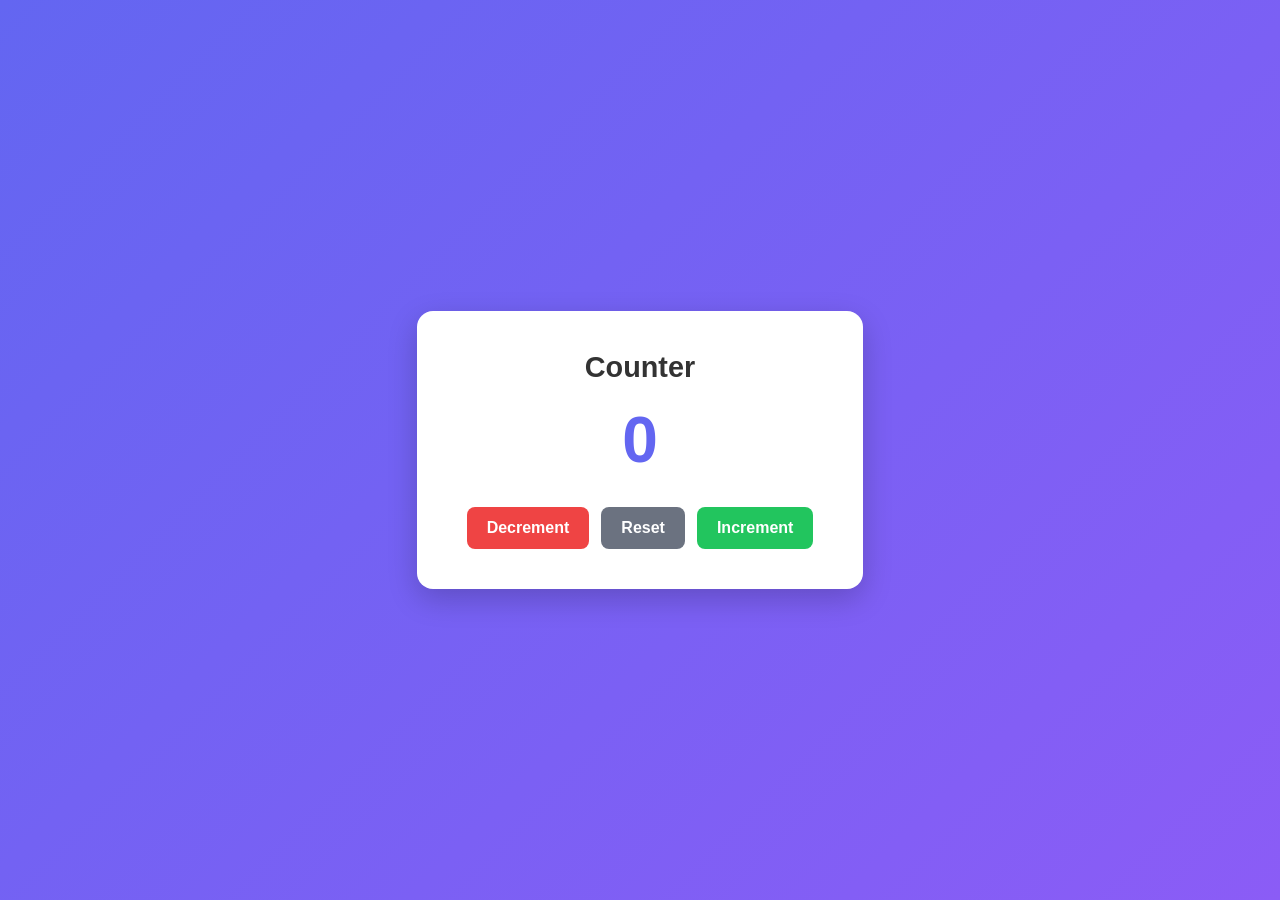
<file: questline-2/index.html>
<!DOCTYPE html>
<html lang="en">
<head>
  <meta charset="UTF-8">
  <meta name="viewport" content="width=device-width, initial-scale=1.0">
  <title>Counter App</title>
  <link rel="stylesheet" href="style.css">
</head>
<body>
  <div class="counter-card">
    <h1>Counter</h1>
    <p id="counter-value">0</p>
 
    <div class="button-row">
      <button id="decrement-btn">Decrement</button>
      <button id="reset-btn">Reset</button>
      <button id="increment-btn">Increment</button>
    </div>
  </div>
 
  <script src="script.js"></script>
</body>
</html>
</file>
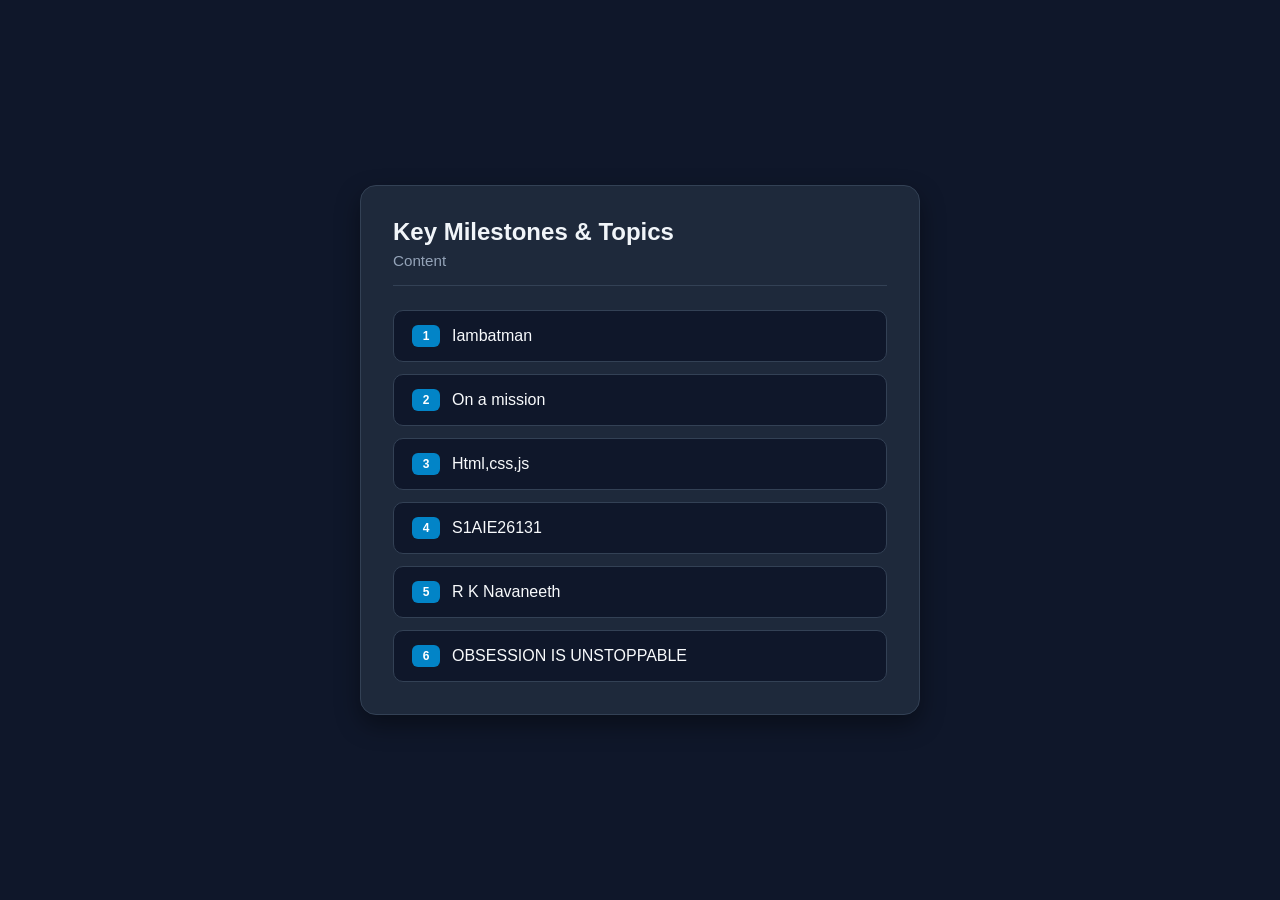
<file: questline-2/array-to-list/index.html>
<!DOCTYPE html>
<html lang="en">
<head>
  <meta charset="UTF-8" />
  <meta name="viewport" content="width=device-width, initial-scale=1.0" />
  <title>Array to Dynamic List</title>
  <link rel="stylesheet" href="style.css" />
</head>
<body>

  <main class="card">
    <header class="card-header">
      <h1>Key Milestones & Topics</h1>
      <p>Content </p>
    </header>

    <!-- The target list element where JS will inject items -->
    <ul id="content-list" class="styled-list"></ul>
  </main>

  <script src="script.js"></script>
</body>
</html>
</file>
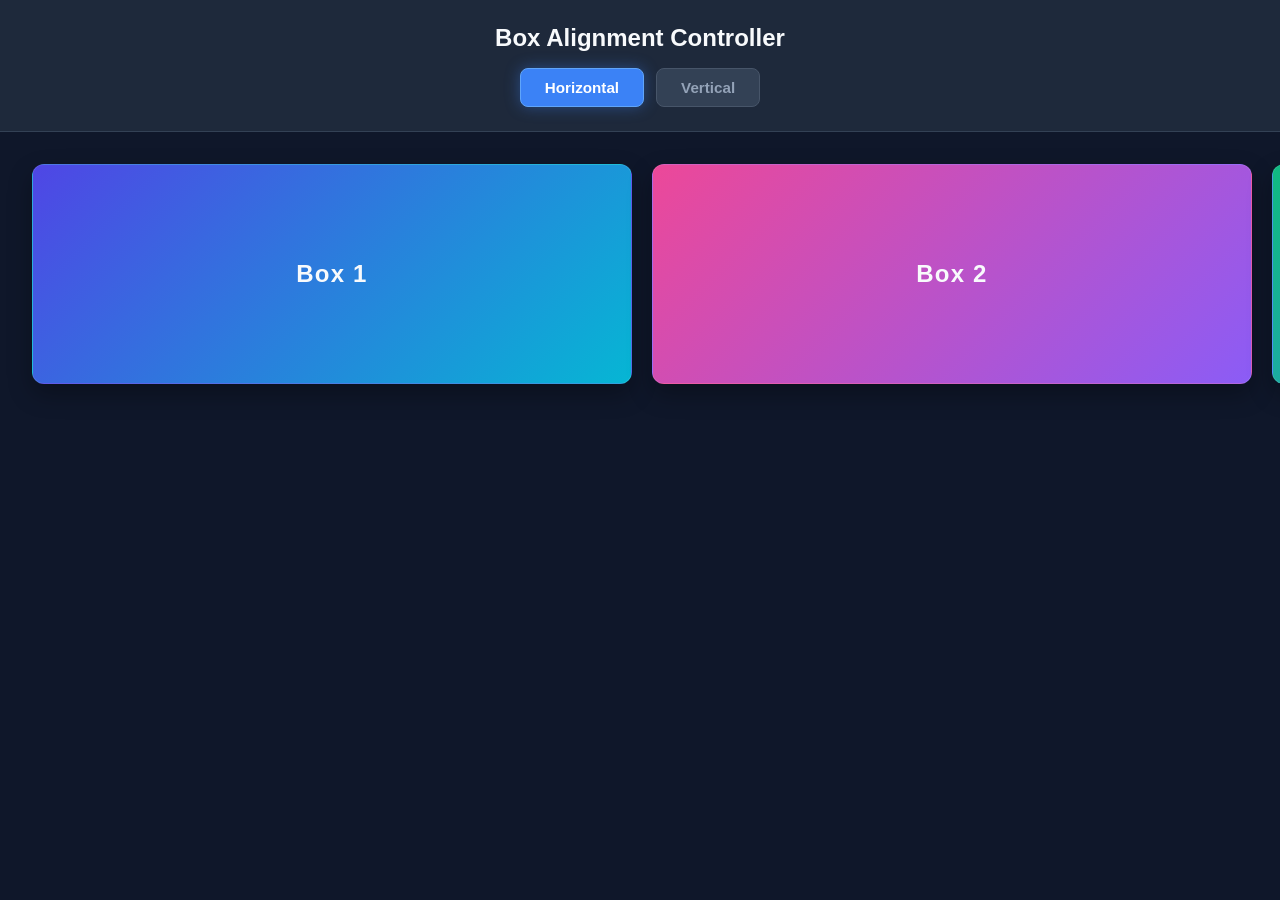
<file: questline-2/box-alignment/Index.html>
<!DOCTYPE html>
<html lang="en">
<head>
  <meta charset="UTF-8" />
  <meta name="viewport" content="width=device-width, initial-scale=1.0" />
  <title>Box Alignment</title>
  <link rel="stylesheet" href="style.css" />
</head>
<body>

  <header class="header">
    <h1>Box Alignment Controller</h1>
    <div class="controls">
      <button id="btn-horizontal" class="btn active">Horizontal</button>
      <button id="btn-vertical" class="btn">Vertical</button>
    </div>
  </header>

  <!-- Container for the 4 boxes -->
  <main class="viewport">
    <div id="box-container" class="container layout-horizontal">
      <div class="box box-1">Box 1</div>
      <div class="box box-2">Box 2</div>
      <div class="box box-3">Box 3</div>
      <div class="box box-4">Box 4</div>
    </div>
  </main>

  <script src="script.js"></script>
</body>
</html>
</file>
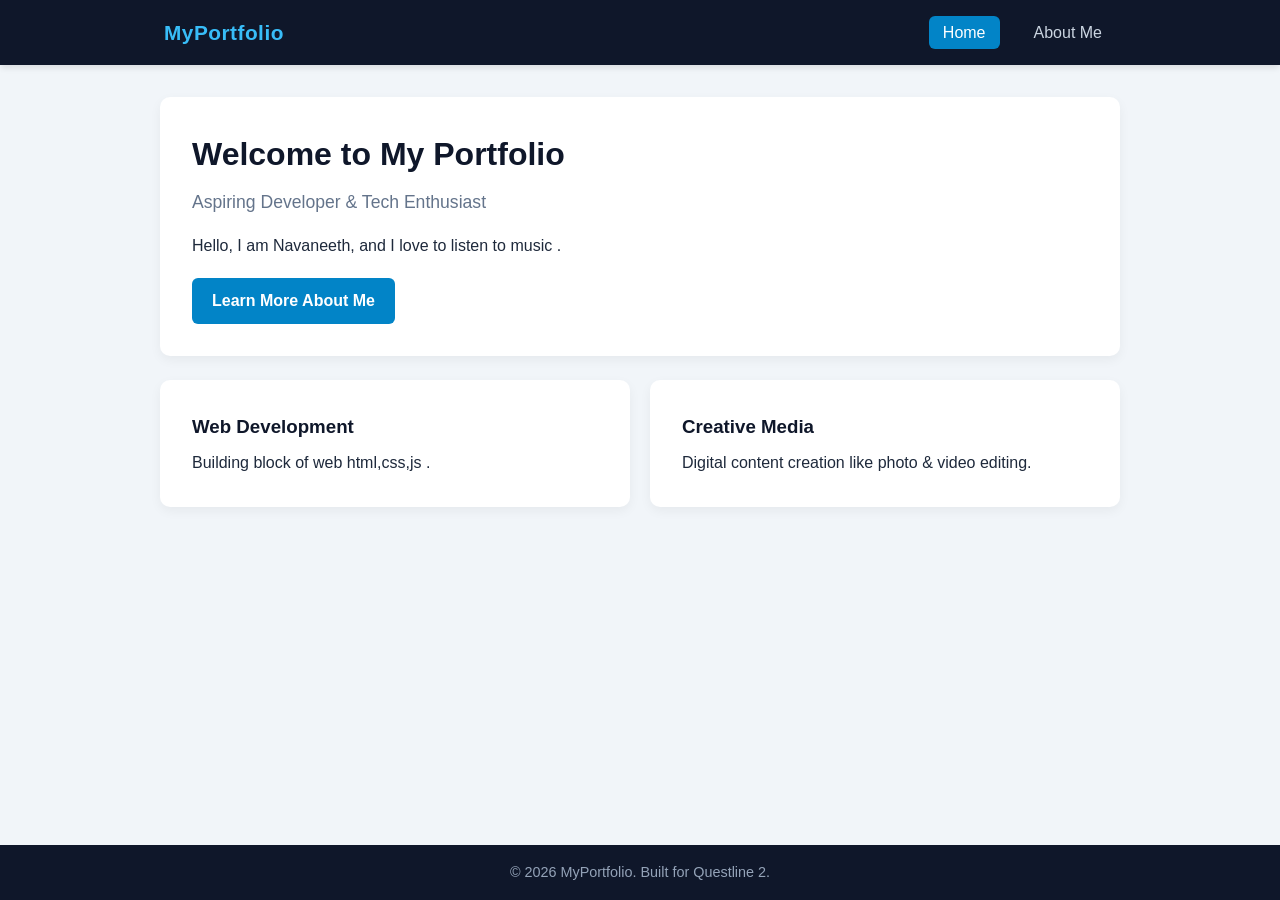
<file: questline-2/multipage-portfolio/index.html>
<!DOCTYPE html>
<html lang="en">
<head>
  <meta charset="UTF-8" />
  <meta name="viewport" content="width=device-width, initial-scale=1.0" />
  <title>Portfolio | Home</title>
  <link rel="stylesheet" href="style.css" />
</head>
<body>

  <!-- Shared Navigation Bar -->
  <header class="site-header">
    <nav class="navbar">
      <div class="logo">MyPortfolio</div>
      <ul class="nav-links">
        <li><a href="index.html" class="active">Home</a></li>
        <li><a href="about.html">About Me</a></li>
      </ul>
    </nav>
  </header>

  <!-- Main Content -->
  <main class="main-container">
    <section class="hero-section">
      <div class="card">
        <h1>Welcome to My Portfolio</h1>
        <p class="tagline">Aspiring Developer & Tech Enthusiast</p>
        <p>
          Hello, I am Navaneeth, and I love to listen to music .
        </p>
        <div class="action-buttons">
          <a href="about.html" class="btn-primary">Learn More About Me</a>
        </div>
      </div>
    </section>

    <section class="highlights-grid">
      <div class="card mini-card">
        <h3>Web Development</h3>
        <p>Building block of web html,css,js .</p>
      </div>
      <div class="card mini-card">
        <h3>Creative Media</h3>
        <p>Digital content creation like photo & video editing.</p>
    
    </section>
  </main>

  <footer class="site-footer">
    <p>&copy; 2026 MyPortfolio. Built for Questline 2.</p>
  </footer>

</body>
</html>
</file>
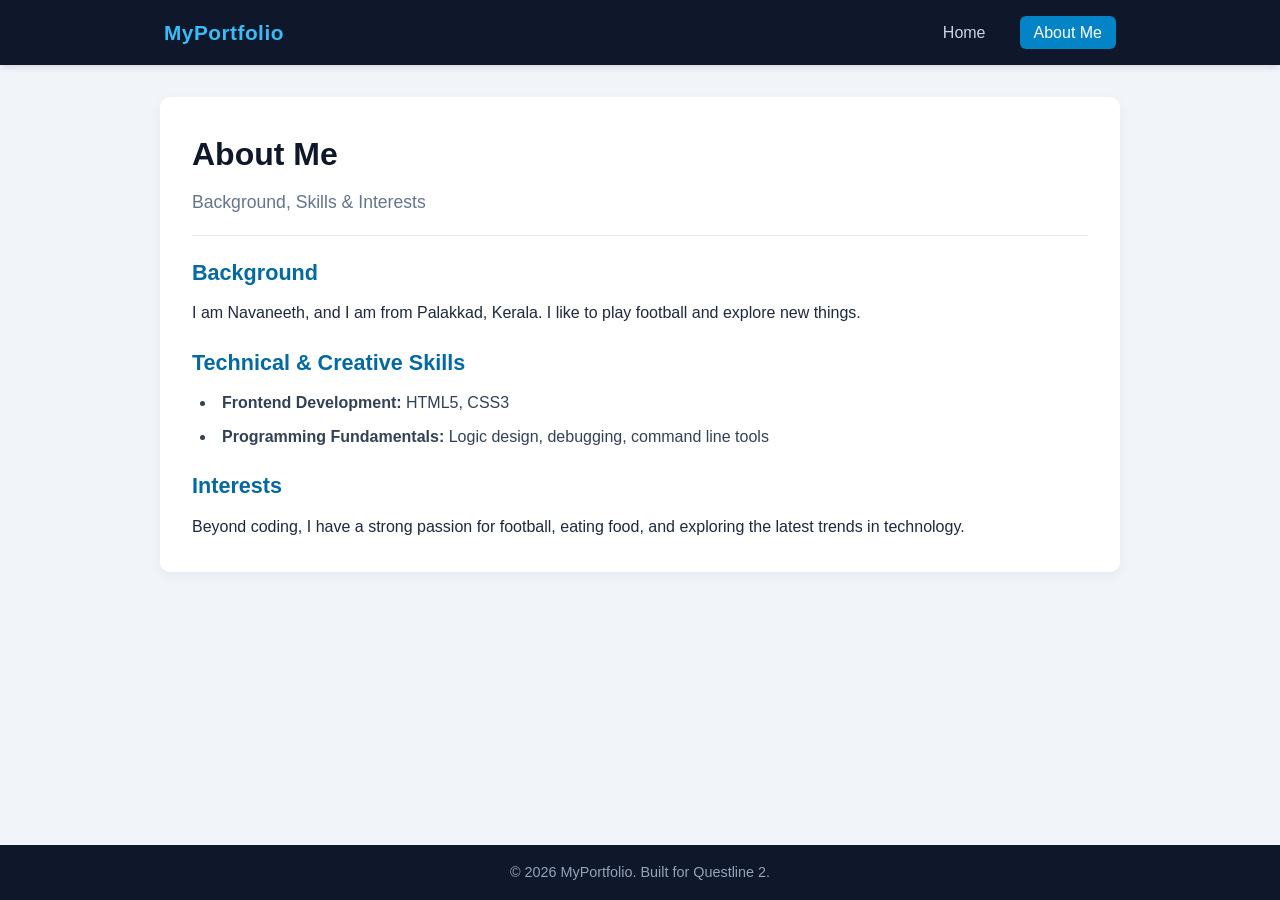
<file: questline-2/multipage-portfolio/about.html>
<!DOCTYPE html>
<html lang="en">
<head>
  <meta charset="UTF-8" />
  <meta name="viewport" content="width=device-width, initial-scale=1.0" />
  <title>Portfolio | About Me</title>
  <link rel="stylesheet" href="style.css" />
</head>
<body>

  <!-- Shared Navigation Bar -->
  <header class="site-header">
    <nav class="navbar">
      <div class="logo">MyPortfolio</div>
      <ul class="nav-links">
        <li><a href="index.html">Home</a></li>
        <li><a href="about.html" class="active">About Me</a></li>
      </ul>
    </nav>
  </header>

  <!-- Main Content -->
  <main class="main-container">
    <section class="card">
      <h1>About Me</h1>
      <p class="subtitle">Background, Skills & Interests</p>
      <hr class="divider" />

      <h2>Background</h2>
      <p>
        I am Navaneeth, and I am from Palakkad, Kerala. I like to play football and explore new things.
      </p>

      <h2>Technical & Creative Skills</h2>
      <ul class="skills-list">
        <li><strong>Frontend Development:</strong> HTML5, CSS3 </li>
        <li><strong>Programming Fundamentals:</strong> Logic design, debugging, command line tools</li>
      </ul>

      <h2>Interests</h2>
      <p>
        Beyond coding, I have a strong passion for football, eating food, and exploring the latest trends in technology.
      </p>
    </section>
  </main>

  <footer class="site-footer">
    <p>&copy; 2026 MyPortfolio. Built for Questline 2.</p>
  </footer>

</body>
</html>
</file>
<file: questline-2/style.css>
* {
  box-sizing: border-box;
}

body {
  margin: 0;
  min-height: 100vh;
  display: flex;
  align-items: center;
  justify-content: center;
  font-family: 'Segoe UI', Arial, sans-serif;
  background: linear-gradient(135deg, #6366f1, #8b5cf6);
}

.counter-card {
  background: #ffffff;
  padding: 40px 50px;
  border-radius: 16px;
  box-shadow: 0 10px 30px rgba(0, 0, 0, 0.2);
  text-align: center;
}

h1 {
  margin-top: 0;
  color: #333;
  font-size: 1.8rem;
}

#counter-value {
  font-size: 4rem;
  font-weight: bold;
  color: #6366f1;
  margin: 10px 0 30px;
  transition: transform 0.15s ease;
}

.button-row {
  display: flex;
  gap: 12px;
  justify-content: center;
  flex-wrap: wrap;
}

button {
  padding: 12px 20px;
  font-size: 1rem;
  border: none;
  border-radius: 8px;
  cursor: pointer;
  font-weight: 600;
  transition: transform 0.1s ease, opacity 0.2s ease;
}

button:active {
  transform: scale(0.95);
}

#increment-btn {
  background-color: #22c55e;
  color: white;
}

#decrement-btn {
  background-color: #ef4444;
  color: white;
}

#reset-btn {
  background-color: #6b7280;
  color: white;
}

button:hover {
  opacity: 0.85;
}
</file>
<file: questline-2/array-to-list/style.css>
* {
  margin: 0;
  padding: 0;
  box-sizing: border-box;
}

body {
  font-family: -apple-system, BlinkMacSystemFont, "Segoe UI", Roboto, sans-serif;
  background-color: #0f172a;
  color: #f8fafc;
  min-height: 100vh;
  display: flex;
  align-items: center;
  justify-content: center;
  padding: 24px;
}

/* Container card */
.card {
  background-color: #1e293b;
  border: 1px solid #334155;
  border-radius: 16px;
  width: 100%;
  max-width: 560px;
  padding: 32px;
  box-shadow: 0 10px 25px rgba(0, 0, 0, 0.4);
}

.card-header {
  margin-bottom: 24px;
  border-bottom: 1px solid #334155;
  padding-bottom: 16px;
}

.card-header h1 {
  font-size: 1.5rem;
  font-weight: 700;
  color: #f1f5f9;
  margin-bottom: 6px;
}

.card-header p {
  font-size: 0.95rem;
  color: #94a3b8;
}

/* Styled List */
.styled-list {
  list-style: none;
  display: flex;
  flex-direction: column;
  gap: 12px;
}

.list-item {
  background-color: #0f172a;
  border: 1px solid #334155;
  padding: 14px 18px;
  border-radius: 10px;
  font-size: 1rem;
  display: flex;
  align-items: center;
  gap: 12px;
  transition: transform 0.2s ease, border-color 0.2s ease;
}

.list-item:hover {
  transform: translateX(6px);
  border-color: #38bdf8;
}

/* Custom bullet/badge */
.badge {
  background-color: #0284c7;
  color: #ffffff;
  font-size: 0.75rem;
  font-weight: 700;
  border-radius: 6px;
  padding: 4px 8px;
  min-width: 28px;
  text-align: center;
}
</file>
<file: questline-2/box-alignment/style.css>
* {
  margin: 0;
  padding: 0;
  box-sizing: border-box;
}
body {
  font-family: -apple-system, BlinkMacSystemFont, 'Segoe UI', Roboto, sans-serif;
  background-color: #0f172a;
  color: #f8fafc;
  min-height: 100vh;
  display: flex;
  flex-direction: column;
}
.header {
  padding: 24px;
  display: flex;
  flex-direction: column;
  align-items: center;
  gap: 16px;
  background-color: #1e293b;
  border-bottom: 1px solid #334155;
  position: sticky;
  top: 0;
  z-index: 10;
}

.header h1 {
  font-size: 1.5rem;
  font-weight: 600;
}

.controls {
  display: flex;
  gap: 12px;
}

.btn {
  background-color: #334155;
  color: #94a3b8;
  border: 1px solid #475569;
  padding: 10px 24px;
  border-radius: 8px;
  font-size: 0.95rem;
  font-weight: 600;
  cursor: pointer;
  transition: all 0.2s ease;
}

.btn:hover {
  background-color: #475569;
  color: #ffffff;
}

.btn.active {
  background-color: #3b82f6;
  border-color: #60a5fa;
  color: #ffffff;
  box-shadow: 0 0 15px rgba(59, 130, 246, 0.4);
}
.viewport {
  flex: 1;
  padding: 32px;
  overflow: auto; 
}
.container {
  display: flex;
  gap: 20px;
  transition: all 0.3s ease;
}
.container.layout-horizontal {
  flex-direction: row;
  align-items: flex-start;
}
.container.layout-vertical {
  flex-direction: column;
  align-items: center;
}
.box {
  width: 600px;
  min-width: 600px;
  height: 220px;
  border-radius: 12px;
  display: flex;
  align-items: center;
  justify-content: center;
  font-size: 1.5rem;
  font-weight: 700;
  letter-spacing: 0.05em;
  box-shadow: 0 10px 25px rgba(0, 0, 0, 0.3);
  border: 1px solid rgba(255, 255, 255, 0.1);
}

.box-1 {
  background: linear-gradient(135deg, #4f46e5, #06b6d4);
}

.box-2 {
  background: linear-gradient(135deg, #ec4899, #8b5cf6);
}

.box-3 {
  background: linear-gradient(135deg, #10b981, #3b82f6);
}

.box-4 {
  background: linear-gradient(135deg, #f59e0b, #ef4444);
}
</file>
<file: questline-2/multipage-portfolio/style.css>
/* --- Global Reset & Fonts --- */
* {
  box-sizing: border-box;
  margin: 0;
  padding: 0;
}

body {
  font-family: -apple-system, BlinkMacSystemFont, "Segoe UI", Roboto, Helvetica, Arial, sans-serif;
  background-color: #f1f5f9;
  color: #1e293b;
  line-height: 1.6;
  min-height: 100vh;
  display: flex;
  flex-direction: column;
}

/* --- Shared Navigation Bar --- */
.site-header {
  background-color: #0f172a;
  box-shadow: 0 4px 6px -1px rgba(0, 0, 0, 0.1);
  position: sticky;
  top: 0;
  z-index: 100;
}

.navbar {
  max-width: 1000px;
  margin: 0 auto;
  padding: 16px 24px;
  display: flex;
  justify-content: space-between;
  align-items: center;
}

.navbar .logo {
  color: #38bdf8;
  font-size: 1.3rem;
  font-weight: 700;
  letter-spacing: 0.5px;
}

.nav-links {
  list-style: none;
  display: flex;
  gap: 20px;
}

.nav-links a {
  text-decoration: none;
  color: #cbd5e1;
  font-weight: 500;
  font-size: 1rem;
  padding: 8px 14px;
  border-radius: 6px;
  transition: all 0.2s ease-in-out;
}

.nav-links a:hover {
  color: #ffffff;
  background-color: #1e293b;
}

.nav-links a.active {
  color: #ffffff;
  background-color: #0284c7;
}

/* --- Main Layout & Containers --- */
.main-container {
  flex: 1;
  max-width: 1000px;
  margin: 32px auto;
  padding: 0 20px;
  width: 100%;
}

.card {
  background-color: #ffffff;
  border-radius: 10px;
  padding: 32px;
  box-shadow: 0 4px 12px rgba(0, 0, 0, 0.05);
  margin-bottom: 24px;
}

h1 {
  font-size: 2rem;
  color: #0f172a;
  margin-bottom: 8px;
}

h2 {
  font-size: 1.35rem;
  color: #0369a1;
  margin-top: 20px;
  margin-bottom: 10px;
}

.tagline, .subtitle {
  color: #64748b;
  font-size: 1.1rem;
  margin-bottom: 16px;
}

.divider {
  border: 0;
  height: 1px;
  background: #e2e8f0;
  margin: 18px 0;
}

/* --- Buttons & Links --- */
.action-buttons {
  margin-top: 20px;
}

.btn-primary {
  display: inline-block;
  background-color: #0284c7;
  color: #ffffff;
  text-decoration: none;
  padding: 10px 20px;
  border-radius: 6px;
  font-weight: 600;
  transition: background-color 0.2s;
}

.btn-primary:hover {
  background-color: #0369a1;
}

/* --- Home Grid Highlights --- */
.highlights-grid {
  display: grid;
  grid-template-columns: repeat(auto-fit, minmax(260px, 1fr));
  gap: 20px;
}

.mini-card h3 {
  color: #0f172a;
  margin-bottom: 8px;
}

/* --- Skills List --- */
.skills-list {
  list-style-position: inside;
  margin-left: 8px;
}

.skills-list li {
  margin-bottom: 8px;
  color: #334155;
}

/* --- Footer --- */
.site-footer {
  background-color: #0f172a;
  color: #94a3b8;
  text-align: center;
  padding: 16px;
  font-size: 0.9rem;
}
</file>
